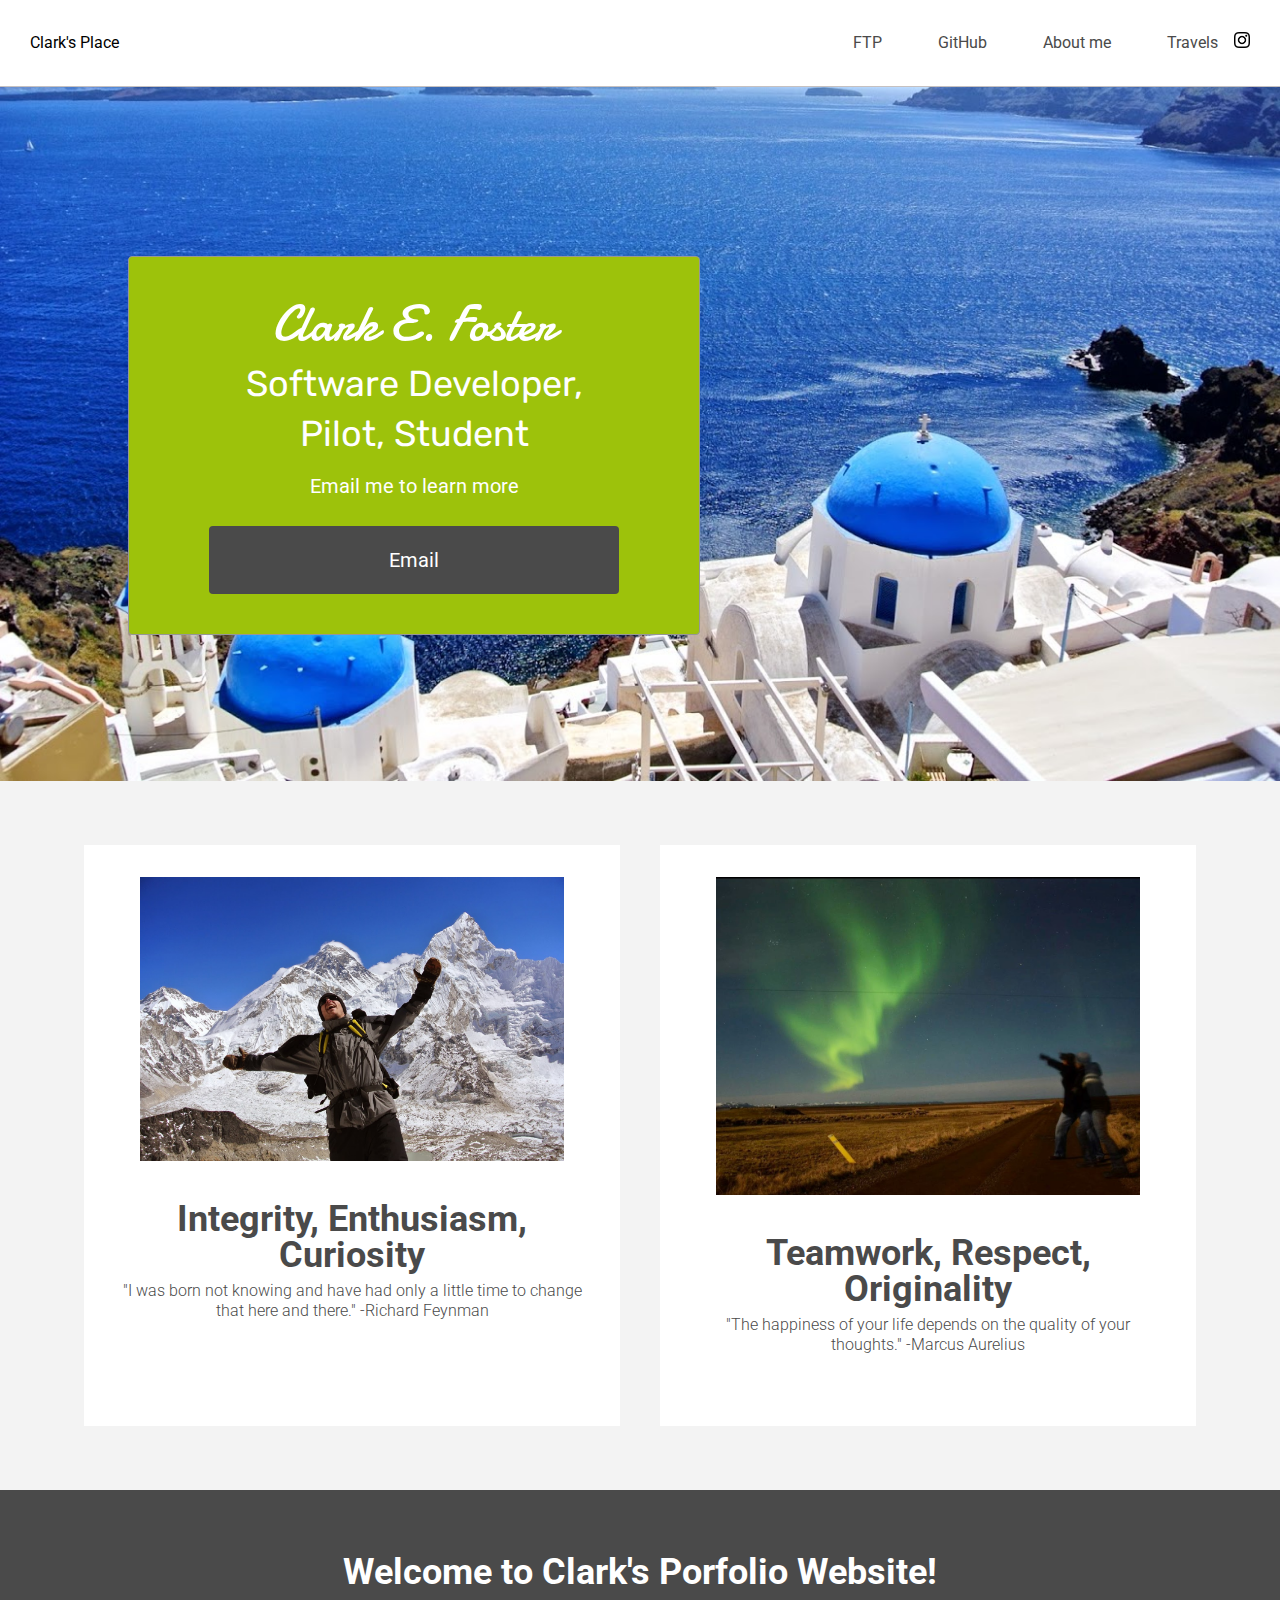
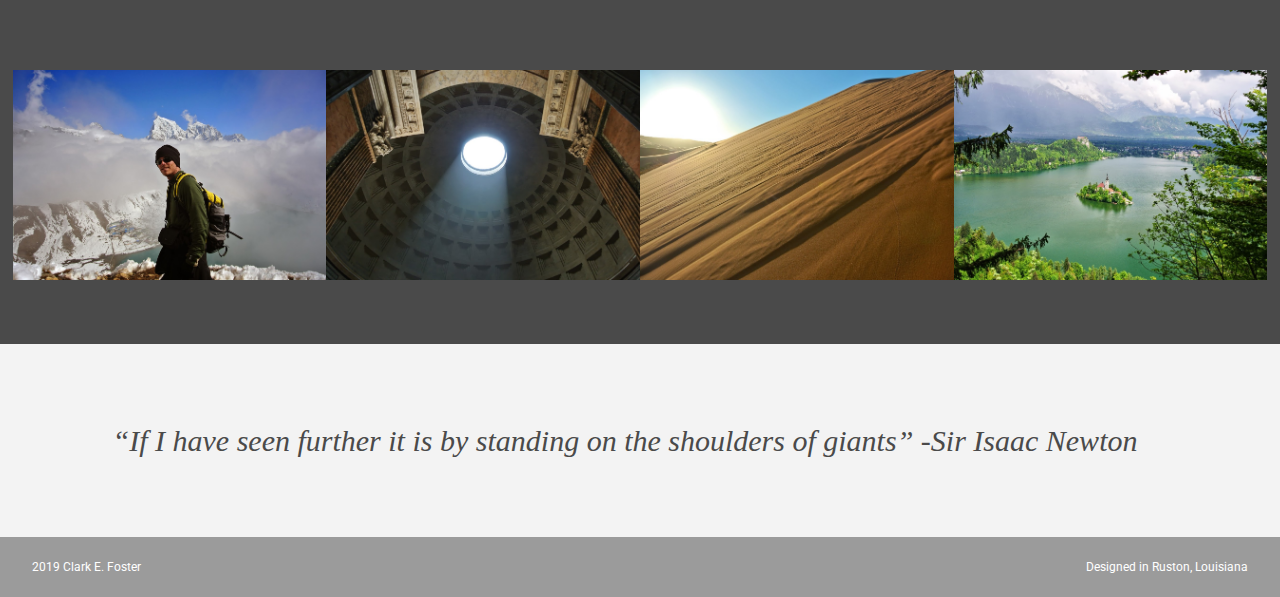
<file: index.html>
<!DOCTYPE html>
<html>
<head>
  <link href="https://fonts.googleapis.com/css?family=Damion" rel="stylesheet">
  <link href="https://fonts.googleapis.com/css?family=Rubik" rel="stylesheet">
  <link href="https://fonts.googleapis.com/css?family=Roboto:300,400,600,700" rel="stylesheet">
  <link rel="stylesheet" href="./resources/css/reset.css">
  <link rel="stylesheet" href="./resources/css/style.css">
  <title>Clark E. Foster</title>
</head>
<body>
  <!-- Header -->
  <header>
    <div class="content">
      <a href="index.html" class="desktop logo">Clark's Place</a>
      <nav class="desktop">
        <ul>
          <li><a href="underconstruction.html">FTP</a></li>
		  <li><a href="underconstruction.html">GitHub</a></li>
          <li><a href="underconstruction.html">About me</a></li>
          <li><a href="underconstruction.html" target="_blank">Travels <img class="icon" src="./resources/images/instagram.png"></a></li>
		  <li><a href="underconstruction.html" class="button">Email</a></li>
        </ul>
      </nav>
    </div>
  </header>

  <!-- Website Content -->
  <div class="main-content">

    <!-- Email Section -->
    <div id="sign-up-section" class="banner">
      <div id="sign-up-cta">
        <div class="content center">
          <div class="header">
            <h1 class="cursive">Clark E. Foster</h2>
            <h2 class="striking">Software Developer, Pilot, Student</h1>
          </div>
          <div class="email">
            <span>
              Email me to learn more
            </span>
            <div class="button">Email</div>
          </div>
        </div>
      </div>
    </div>

    <!-- Features Section -->
    <div id="features-section">
      <div class="feature">
        <div class="center">
          <div class="image-container">
            <img src="./resources/images/everest.jpg" />
          </div>
          <div class="content">
            <h2>Integrity, Enthusiasm, Curiosity</h2>
            <h3>"I was born not knowing and have had only a little time to change that here and there." -Richard Feynman </h3>
          </div>
        </div>
      </div>
      <div class="feature">
        <div class="center">
          <div class="image-container">
            <img src="./resources/images/aurora.jpg" />
          </div>
          <div class="content">
            <h2>Teamwork, Respect, Originality</h2>
            <h3>"The happiness of your life depends on the quality of your thoughts." -Marcus Aurelius</h3>
          </div>
        </div>
      </div>
    </div>

    <!-- Filters Section -->
    <div id="filters-section">
      <div class="content center">
        <h2>Welcome to Clark's Porfolio Website!</h2>
        <h3></h3>
      </div>
      <div class="images-container">
        <div class="image-container">
          <img src="./resources/images/clouds.jpg" />
        </div>
        <div class="image-container">
          <img src="./resources/images/Rome.JPG" />
        </div>
        <div class="image-container">
          <img src="./resources/images/sah6.jpg" />
        </div>
        <div class="image-container extra">
          <img src="./resources/images/slovenia.JPG" />
        </div>
      </div>
    </div>

    <!-- Quotes Section -->
    <div id="quotes-section">
      <div class="content center">
        <span class="quote">“If I have seen further it is by standing on the shoulders of giants” -Sir Isaac Newton</span>
      </div>
    </div>

    <!-- Footer -->
    <footer>
      <div class="content">
        <span class="copyright">2019 Clark E. Foster</span>
        <span class="location">Designed in Ruston, Louisiana</span>
      </div>
    </footer>

  </div>
</body>
</html>
</file>
<file: resources/css/style.css>
html {
  font-family: "Roboto", sans-serif;
  font-size: 16px;
}

.main-content {
  position: relative;
  top: 5.3125rem; /* To offset for fixed header. */
}

.center {
  text-align: center;
}

.button {
  border-radius: 4px;
  background-color: #4a4a4a;
  color: white;
}

.image-container {
  overflow: hidden;
}

.image-container img {
  display: block;
  max-width: 100%;
}

@media only screen and (max-width: 895px) {
  .main-content {
    top: 2.5625rem;
  }
}

/* Header */

header {
  position: fixed;
  z-index: 100;
  width: 100%;
  border-bottom: solid 1px #c6c1c1;
  background-color: white;
}

header .content {
  display: flex;
  align-items: center;
  padding: 1.875rem;
}

header .logo {
  flex: 1;
}

header nav ul {
  display: flex;
}

nav li {
  padding-left: 3.5rem;
}

nav a {
  vertical-align: bottom;
  line-height: 1.6;
  font-size: 1rem;
  color: #4a4a4a;
}

nav .button {
  padding: .1875rem .5rem;
  background-color: #9dc20b;
  line-height: 1.6;
  color: white;
}

nav li:last-child {
  display: none;
}

header .icon {
  width: 1rem;
  padding-left: .75rem;
}

header .mobile {
  display: none;
}

@media only screen and (max-width: 895px) {
  nav li:last-child {
    display: block;
  }

  header .content {
    padding: 1rem 1rem;
  }
}

@media only screen and (max-width: 600px) {
  header .desktop {
    display: none;
  }

  header .mobile {
    display: block;
    width: 100%;
  }

  header .content {
    padding: .5rem 0;
  }

  header .mobile ul {
    display: flex;
    justify-content: space-around;
    align-items: center;
    width: 100%;
  }

  header .mobile li {
    padding: 0;
  }
}

/* Sign Up Section */

#sign-up-section {
  display: flex;
  justify-content: flex-start;
  align-items: flex-start;
  height: 43.5rem;
  background-image: url('../images/santorini.JPG');
  background-position: bottom;
  background-size: cover;
  background-repeat: no-repeat;
}

#sign-up-cta {
  position: relative;
  top: 171px;
  left: 10%;
  padding: 0 5rem 2.5rem 5rem;
  border: solid 1px #979797;
  border-radius: 4px;
  background-color: #9dc20b;
}

#sign-up-cta .content {
  width: 25.625rem;
  margin-top: 2rem;
  font-family: "Roboto", sans-serif;
  font-size: 1.25rem;
  line-height: 1.4;
  color: white;
}

#sign-up-cta h1 {
  font-size: 3.125rem;
}

#sign-up-cta h2 {
  font-size: 2.25rem;
}

#sign-up-cta span strong {
  font-weight: bold;
}

#sign-up-cta .cursive {
  font-family: "Damion", cursive;
}

#sign-up-cta .striking {
  font-family: "Rubik", sans-serif;
  padding-bottom: .75rem;
}

#sign-up-cta .button {
  margin-top: 1.625rem;
  padding: 1.25rem 7.25rem;
}

@media only screen and (max-width: 895px) {
  #sign-up-section {
    align-items: center;
    justify-content: center;
    height: 28rem;
  }

  #sign-up-cta {
    position: static;
    width: auto;
    height: auto;
    background-color: transparent;
    border: none;
  }

  #sign-up-cta .content {
    margin-top: 0;
  }

  #sign-up-cta .email {
    display: none;
  }

  #sign-up-cta h1 {
    font-size: 3.125rem;
  }

  #sign-up-cta h2 {
    font-size: 2.25rem;
  }
}

@media only screen and (max-width: 600px) {
  #sign-up-section {
    height: 20rem;
  }

  #sign-up-cta h1 {
    font-size: 2.25rem;
  }

  #sign-up-cta h2 {
    font-size: 2rem;
  }
}

/* Features Section */

#features-section {
  display: flex;
  justify-content: space-between;
  padding: 4rem 5%;
  background-color: #f3f3f3;
}

.feature {
  flex: 1;
  padding: 2rem;
  margin: 0px 1.25rem;
  background-color: white;
}

.feature .image-container {
  width: 90%;
  height: 65%;
  margin: 0 auto;
}

.feature .content {
  padding: 2.5rem 0;
}

.feature h2 {
  padding-bottom: .5rem;
  font-size: 2.25rem;
  font-weight: bold;
  color: #4a4a4a;
}

.feature h3 {
  font-size: 1rem;
  line-height: 1.2;
  font-weight: 300;
  color: #4a4a4a;
}

@media only screen and (max-width: 895px) {
  #features-section {
    padding: 1rem;
  }

  .feature {
    margin: 0px .5rem;
    padding: 1rem;
  }

  .feature h2 {
    font-size: 2rem;
    line-height: 1.3;
  }

  .feature h3 {
    font-size: .875rem;
    line-height: 1.4;
  }
}

@media only screen and (max-width: 600px) {
  #features-section {
    flex-flow: column;
    padding: 0;
  }

  .feature {
    margin: 0;
    padding: 1.25rem 1rem 0 1rem;
  }

  .feature .content {
    padding: 1.25rem 0 1.875rem 0;
  }
}

/* Filters Section */

#filters-section {
  padding: 4rem 0;
  background-color: #4a4a4a;
}

#filters-section .content {
  padding: 0 .625rem;
  margin-bottom: 5rem;
}

#filters-section .content h2 {
  font-size: 2.25rem;
  font-weight: bold;
  color: white;
}

#filters-section .content h3 {
  font-size: 1rem;
  line-height: 1.4;
  font-weight: 300;
  color: white;
}

#filters-section .images-container {
  display: flex;
  max-width: 100%;
  padding: 0 1%;
}

@media only screen and (max-width: 600px) {
  #filters-section {
    padding: 1.5rem 0 0 0;
  }

  #filters-section .content {
    margin-bottom: 1rem;
  }

  #filters-section .content h2 {
    padding-bottom: .625rem;
    font-size: 1.125rem;
    line-height: 1.3;
    font-weight: normal;
  }

  #filters-section .content h3 {
    font-size: .875rem;
    line-height: 1.4;
  }

  #filters-section .images-container {
    padding: 0;
  }

  #filters-section .extra {
    display: none;
  }
}

/* Quotes Section */

#quotes-section {
  background-color: #f3f3f3;
}

#quotes-section .content {
  display: flex;
  align-items: center;
  justify-content: center;
  padding: 5rem 1.5rem;
}

#quotes-section .quote {
  padding-right: 1.875rem;
  font-family: "Palatino", serif;
  font-size: 1.875rem;
  line-height: 1.1;
  font-style: italic;
  color: #4a4a4a;
}

#quotes-section .quote-citation {
  height: 1.875rem;
}

@media only screen and (max-width: 895px) {
  #quotes-section .content {
    padding: 3rem 1.5rem;
  }
}

@media only screen and (max-width: 600px) {
  #quotes-section .content {
    flex-flow: column;
    padding: 1.875rem .625rem;
  }

  #quotes-section .quote {
    font-size: 1.5rem;
    line-height: 1.4;
  }

  #quotes-section .quote-citation {
    display: block;
    padding-top: 1rem;
    margin: auto;
  }
}

/* Footer */

footer {
  background-color: #9b9b9b;
  padding: 1.5rem 2rem;
}

footer .content {
  color: white;
  display: flex;
  font-size: .75rem;
}

footer .copyright {
  flex-grow: 1;
}

@media only screen and (max-width: 600px) {
  footer .content {
    font-size: .625rem;
  }
}
</file>
